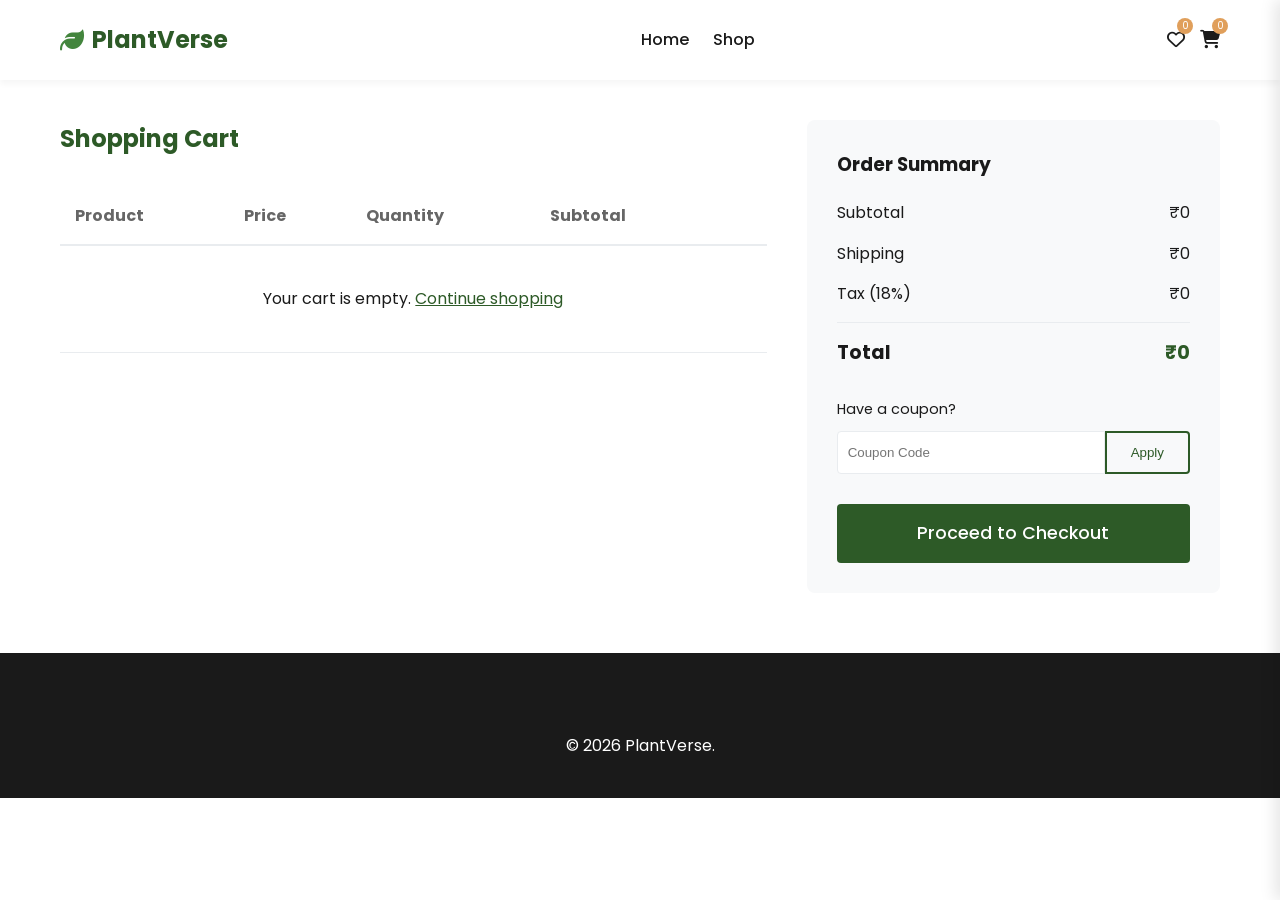
<file: cart.html>
<!DOCTYPE html>
<html lang="en">
<head>
    <meta charset="UTF-8">
    <meta name="viewport" content="width=device-width, initial-scale=1.0">
    <title>Shopping Cart - PlantVerse</title>
    <link rel="stylesheet" href="css/style.css">
    <link rel="stylesheet" href="https://cdnjs.cloudflare.com/ajax/libs/font-awesome/6.4.0/css/all.min.css">
    <style>
        .cart-page-container { margin-top: 120px; min-height: 50vh; display: flex; gap: 40px; margin-bottom: 60px; }
        .cart-main { flex: 2; }
        .cart-summary { flex: 1; background: var(--bg-light); padding: 30px; border-radius: 8px; height: fit-content; }
        
        .cart-table { width: 100%; border-collapse: collapse; }
        .cart-table th { text-align: left; padding: 15px; border-bottom: 2px solid var(--border-color); color: var(--text-light); }
        .cart-table td { padding: 20px 15px; border-bottom: 1px solid var(--border-color); vertical-align: middle; }
        
        .cart-product-info { display: flex; align-items: center; gap: 15px; }
        .cart-product-info img { width: 80px; height: 80px; object-fit: cover; border-radius: 8px; }
        
        .summary-row { display: flex; justify-content: space-between; margin-bottom: 15px; }
        .summary-total { font-size: 1.2rem; font-weight: bold; border-top: 1px solid var(--border-color); padding-top: 15px; margin-top: 15px; }
        
        .coupon-box { display: flex; margin-bottom: 30px; }
        .coupon-box input { flex: 1; padding: 10px; border: 1px solid var(--border-color); border-radius: 4px 0 0 4px; }
        .coupon-box button { border-radius: 0 4px 4px 0; }
        
        @media (max-width: 768px) {
            .cart-page-container { flex-direction: column; }
            .cart-table thead { display: none; }
            .cart-table td { display: block; text-align: right; }
            .cart-table td:before { content: attr(data-label); float: left; font-weight: bold; }
            .cart-product-info { flex-direction: column; align-items: flex-start; }
        }
    </style>
</head>
<body>

    <!-- Header -->
    <header id="header">
        <div class="container nav-container">
            <a href="index.html" class="logo"><i class="fas fa-leaf"></i> PlantVerse</a>
            <ul class="nav-links">
                <li><a href="index.html">Home</a></li>
                <li><a href="shop.html">Shop</a></li>
            </ul>
            <div class="nav-icons">
                <a href="wishlist.html" id="heart-icon"><i class="far fa-heart"></i><span class="badge" id="wishlist-count">0</span></a>
                <div id="cart-icon"><i class="fas fa-shopping-cart"></i><span class="badge" id="cart-count">0</span></div>
            </div>
        </div>
    </header>

    <div class="container cart-page-container">
        <div class="cart-main">
            <h2 style="margin-bottom: 30px; color: var(--primary-color);">Shopping Cart</h2>
            <table class="cart-table" id="main-cart-table">
                <thead>
                    <tr>
                        <th>Product</th>
                        <th>Price</th>
                        <th>Quantity</th>
                        <th>Subtotal</th>
                        <th></th>
                    </tr>
                </thead>
                <tbody id="cart-page-items">
                    <!-- Loaded via JS -->
                </tbody>
            </table>
        </div>
        
        <div class="cart-summary fade-in">
            <h3 style="margin-bottom: 20px;">Order Summary</h3>
            <div class="summary-row">
                <span>Subtotal</span>
                <span id="summary-subtotal">₹0</span>
            </div>
            <div class="summary-row">
                <span>Shipping</span>
                <span id="summary-shipping">₹0</span>
            </div>
            <div class="summary-row">
                <span>Tax (18%)</span>
                <span id="summary-tax">₹0</span>
            </div>
            
            <div class="summary-row summary-total">
                <span>Total</span>
                <span id="summary-total" style="color:var(--primary-color);">₹0</span>
            </div>
            
            <div style="margin-top: 30px;">
                <p style="font-size: 0.9rem; margin-bottom: 10px;">Have a coupon?</p>
                <div class="coupon-box">
                    <input type="text" placeholder="Coupon Code">
                    <button class="btn btn-outline">Apply</button>
                </div>
            </div>
            
            <a href="checkout.html" class="btn" style="width: 100%; text-align: center; font-size: 1.1rem; padding: 15px;">Proceed to Checkout</a>
        </div>
    </div>

    <!-- Modals and Toasts (reused) -->
    <div class="toast-container" id="toast-container"></div>
    <div class="modal-overlay" id="modal-overlay-cart" style="z-index: 2400;"></div>
    <div class="cart-sidebar" id="cart-sidebar">
        <div class="cart-header"><h3>Your Cart</h3><i class="fas fa-times close-cart" id="close-cart"></i></div>
        <div class="cart-items" id="cart-items"></div>
        <div class="cart-footer">
            <div class="cart-total"><span>Total:</span><span id="cart-total-price">₹0</span></div>
            <a href="checkout.html" class="btn" style="width:100%;">Checkout</a>
        </div>
    </div>

    <footer>
        <div class="container" style="text-align: center; padding: 20px;">
            <p>&copy; 2026 PlantVerse.</p>
        </div>
    </footer>

    <script src="js/data.js"></script>
    <script src="js/app.js"></script>
    <script>
        document.addEventListener('DOMContentLoaded', () => {
            const tbody = document.getElementById('cart-page-items');
            const subtotalEl = document.getElementById('summary-subtotal');
            const shippingEl = document.getElementById('summary-shipping');
            const taxEl = document.getElementById('summary-tax');
            const totalEl = document.getElementById('summary-total');
            
            function renderCartPage() {
                if(cart.length === 0) {
                    tbody.innerHTML = '<tr><td colspan="5" style="text-align:center; padding: 40px;">Your cart is empty. <a href="shop.html" style="color:var(--primary-color); text-decoration:underline;">Continue shopping</a></td></tr>';
                    subtotalEl.innerText = '₹0';
                    shippingEl.innerText = '₹0';
                    taxEl.innerText = '₹0';
                    totalEl.innerText = '₹0';
                    return;
                }
                
                let subtotal = 0;
                tbody.innerHTML = cart.map(item => {
                    const st = item.price * item.quantity;
                    subtotal += st;
                    return `
                        <tr>
                            <td data-label="Product">
                                <div class="cart-product-info">
                                    <img src="${item.image}" alt="${item.name}">
                                    <div>
                                        <h4 style="margin-bottom:5px;">${item.name}</h4>
                                        <div style="font-size:0.85rem; color:var(--text-light);">${item.category}</div>
                                    </div>
                                </div>
                            </td>
                            <td data-label="Price" style="font-weight:600;">₹${item.price}</td>
                            <td data-label="Quantity">
                                <div class="qty-control" style="margin-bottom:0;">
                                    <button class="qty-btn" onclick="updateCartPage(${item.id}, -1)">-</button>
                                    <span>${item.quantity}</span>
                                    <button class="qty-btn" onclick="updateCartPage(${item.id}, 1)">+</button>
                                </div>
                            </td>
                            <td data-label="Subtotal" style="font-weight:600; color:var(--primary-color);">₹${st}</td>
                            <td data-label="Remove" style="text-align:center;">
                                <i class="fas fa-trash" style="color:#f44336; cursor:pointer;" onclick="removeCartPage(${item.id})"></i>
                            </td>
                        </tr>
                    `;
                }).join('');
                
                const shipping = subtotal > 999 ? 0 : 150;
                const tax = Math.round(subtotal * 0.18);
                const grandTotal = subtotal + shipping + tax;
                
                subtotalEl.innerText = `₹${subtotal}`;
                shippingEl.innerText = shipping === 0 ? 'Free' : `₹${shipping}`;
                taxEl.innerText = `₹${tax}`;
                totalEl.innerText = `₹${grandTotal}`;
            }
            
            window.updateCartPage = function(id, delta) {
                updateQuantity(id, delta);
                renderCartPage();
            };
            window.removeCartPage = function(id) {
                removeFromCart(id);
                renderCartPage();
            };
            
            renderCartPage();
        });
    </script>
</body>
</html>
</file>
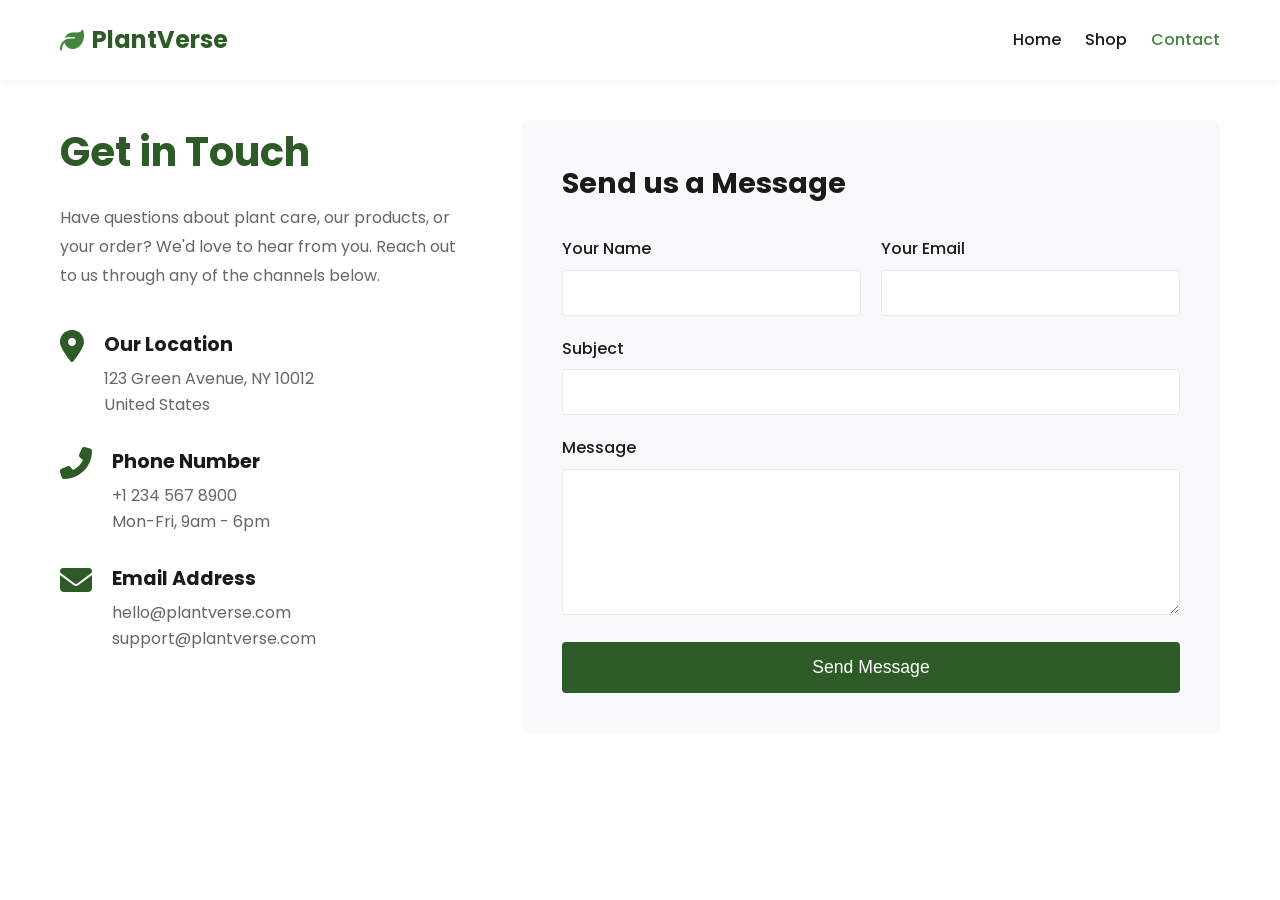
<file: contact.html>
<!DOCTYPE html>
<html lang="en">
<head>
    <meta charset="UTF-8">
    <meta name="viewport" content="width=device-width, initial-scale=1.0">
    <title>Contact Us - PlantVerse</title>
    <link rel="stylesheet" href="css/style.css">
    <link rel="stylesheet" href="https://cdnjs.cloudflare.com/ajax/libs/font-awesome/6.4.0/css/all.min.css">
    <style>
        .contact-container { display: flex; gap: 50px; margin-top: 120px; margin-bottom: 80px; }
        .contact-info { flex: 1; }
        .contact-form-section { flex: 1.5; background: var(--bg-light); padding: 40px; border-radius: 8px; }
        
        .info-card { display: flex; gap: 20px; margin-bottom: 30px; }
        .info-card i { font-size: 2rem; color: var(--primary-color); }
        .info-card h4 { margin-bottom: 5px; font-size: 1.2rem; }
        .info-card p { color: var(--text-light); }
        
        .c-form .form-group { margin-bottom: 20px; }
        .c-form label { display: block; margin-bottom: 8px; font-weight: 500; }
        .c-form input, .c-form textarea { width: 100%; padding: 12px; border: 1px solid var(--border-color); border-radius: 4px; font-family: var(--font-main); }
        
        @media (max-width: 768px) {
            .contact-container { flex-direction: column; }
        }
    </style>
</head>
<body>

    <header id="header">
        <div class="container nav-container">
            <a href="index.html" class="logo"><i class="fas fa-leaf"></i> PlantVerse</a>
            <ul class="nav-links">
                <li><a href="index.html">Home</a></li>
                <li><a href="shop.html">Shop</a></li>
                <li><a href="contact.html" style="color:var(--secondary-color);">Contact</a></li>
            </ul>
        </div>
    </header>

    <div class="container contact-container">
        <div class="contact-info fade-in">
            <h2 style="color: var(--primary-color); margin-bottom: 20px; font-size: 2.5rem;">Get in Touch</h2>
            <p style="color: var(--text-light); margin-bottom: 40px; line-height: 1.8;">Have questions about plant care, our products, or your order? We'd love to hear from you. Reach out to us through any of the channels below.</p>
            
            <div class="info-card">
                <i class="fas fa-map-marker-alt"></i>
                <div>
                    <h4>Our Location</h4>
                    <p>123 Green Avenue, NY 10012<br>United States</p>
                </div>
            </div>
            <div class="info-card">
                <i class="fas fa-phone-alt"></i>
                <div>
                    <h4>Phone Number</h4>
                    <p>+1 234 567 8900<br>Mon-Fri, 9am - 6pm</p>
                </div>
            </div>
            <div class="info-card">
                <i class="fas fa-envelope"></i>
                <div>
                    <h4>Email Address</h4>
                    <p>hello@plantverse.com<br>support@plantverse.com</p>
                </div>
            </div>
        </div>
        
        <div class="contact-form-section fade-in">
            <h3 style="margin-bottom: 30px; font-size: 1.8rem;">Send us a Message</h3>
            <form class="c-form" onsubmit="event.preventDefault(); showToast('Message Sent Successfully!'); this.reset();">
                <div style="display: flex; gap: 20px;">
                    <div class="form-group" style="flex:1;">
                        <label>Your Name</label>
                        <input type="text" required>
                    </div>
                    <div class="form-group" style="flex:1;">
                        <label>Your Email</label>
                        <input type="email" required>
                    </div>
                </div>
                <div class="form-group">
                    <label>Subject</label>
                    <input type="text" required>
                </div>
                <div class="form-group">
                    <label>Message</label>
                    <textarea rows="6" required></textarea>
                </div>
                <button type="submit" class="btn" style="width: 100%; font-size: 1.1rem; padding: 15px;">Send Message</button>
            </form>
        </div>
    </div>
    
    <div class="toast-container" id="toast-container"></div>
    <script src="js/app.js"></script>

</body>
</html>
</file>
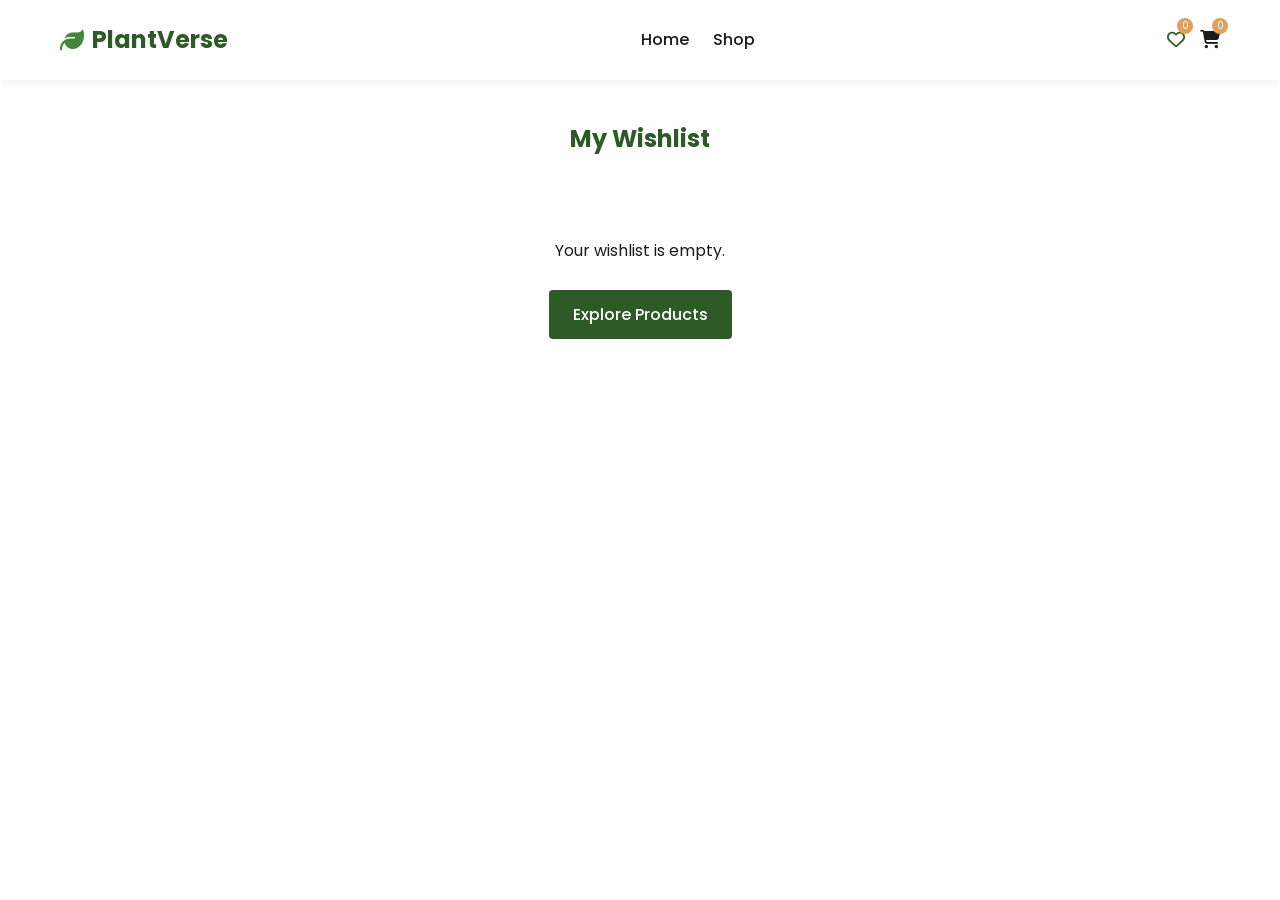
<file: wishlist.html>
<!DOCTYPE html>
<html lang="en">
<head>
    <meta charset="UTF-8">
    <meta name="viewport" content="width=device-width, initial-scale=1.0">
    <title>Wishlist - PlantVerse</title>
    <link rel="stylesheet" href="css/style.css">
    <link rel="stylesheet" href="https://cdnjs.cloudflare.com/ajax/libs/font-awesome/6.4.0/css/all.min.css">
</head>
<body>

    <header id="header">
        <div class="container nav-container">
            <a href="index.html" class="logo"><i class="fas fa-leaf"></i> PlantVerse</a>
            <ul class="nav-links">
                <li><a href="index.html">Home</a></li>
                <li><a href="shop.html">Shop</a></li>
            </ul>
            <div class="nav-icons">
                <a href="wishlist.html" id="heart-icon"><i class="far fa-heart" style="color:var(--primary-color);"></i><span class="badge" id="wishlist-count">0</span></a>
                <div id="cart-icon"><i class="fas fa-shopping-cart"></i><span class="badge" id="cart-count">0</span></div>
            </div>
        </div>
    </header>

    <div class="container" style="margin-top: 120px; min-height: 60vh;">
        <h2 style="margin-bottom: 30px; color: var(--primary-color); text-align: center;">My Wishlist</h2>
        
        <div class="product-grid" id="wishlist-products">
            <!-- Rendered by JS -->
        </div>
    </div>

    <!-- Modals -->
    <div class="toast-container" id="toast-container"></div>

    <script src="js/data.js"></script>
    <script src="js/app.js"></script>
    <script>
        document.addEventListener('DOMContentLoaded', () => {
            const container = document.getElementById('wishlist-products');
            
            function renderWishlistPage() {
                if(wishlist.length === 0) {
                    container.innerHTML = '<div style="grid-column: 1/-1; text-align:center; padding: 50px;">Your wishlist is empty. <br><br><a href="shop.html" class="btn">Explore Products</a></div>';
                    return;
                }
                
                const items = products.filter(p => wishlist.includes(p.id));
                container.innerHTML = items.map(p => {
                    return `
                        <div class="product-card fade-in visible" data-id="${p.id}">
                            <button class="wishlist-btn active" onclick="removeWishlist(${p.id}, event)">
                                <i class="fas fa-trash"></i>
                            </button>
                            <div class="product-image">
                                <img src="${p.image}" alt="${p.name}">
                            </div>
                            <div class="product-info">
                                <h3 class="product-title">${p.name}</h3>
                                <div class="product-price-row">
                                    <div class="product-price">₹${p.price}</div>
                                    <button class="btn btn-outline" style="padding: 8px 15px; font-size:0.8rem;" onclick="addToCart(${p.id}, event)">Add to Cart</button>
                                </div>
                            </div>
                        </div>
                    `;
                }).join('');
            }
            
            window.removeWishlist = function(id, event) {
                toggleWishlist(id, event);
                renderWishlistPage();
            };
            
            renderWishlistPage();
        });
    </script>
</body>
</html>
</file>
<file: css/style.css>
@import url('https://fonts.googleapis.com/css2?family=Poppins:wght@300;400;500;600;700&display=swap');
@import url('https://cdnjs.cloudflare.com/ajax/libs/font-awesome/6.4.0/css/all.min.css');

:root {
  --primary-color: #2d5a27;
  --secondary-color: #43853d;
  --accent-color: #e09f5b;
  --text-dark: #1a1a1a;
  --text-light: #666666;
  --bg-light: #f8f9fa;
  --bg-white: #ffffff;
  --border-color: #e9ecef;
  --transition: all 0.4s cubic-bezier(0.25, 0.8, 0.25, 1);
  --font-main: 'Poppins', sans-serif;
  --shadow-sm: 0 4px 6px rgba(0,0,0,0.04);
  --shadow-md: 0 8px 15px rgba(0,0,0,0.08);
  --shadow-lg: 0 15px 30px rgba(0,0,0,0.12);
}

* {
  margin: 0;
  padding: 0;
  box-sizing: border-box;
}

body {
  font-family: var(--font-main);
  color: var(--text-dark);
  background-color: var(--bg-white);
  line-height: 1.6;
  overflow-x: hidden;
  scroll-behavior: smooth;
}

ul { list-style: none; }
a { text-decoration: none; color: inherit; }

/* Utilities */
.container {
  max-width: 1200px;
  margin: 0 auto;
  padding: 0 20px;
}
.btn {
  display: inline-block;
  padding: 12px 24px;
  background-color: var(--primary-color);
  color: white;
  border: none;
  border-radius: 4px;
  cursor: pointer;
  font-weight: 500;
  transition: var(--transition);
  text-align: center;
}
.btn:hover {
  background-color: #1b5e20;
  transform: translateY(-2px);
  box-shadow: var(--shadow-md);
}
.btn-outline {
  background-color: transparent;
  color: var(--primary-color);
  border: 2px solid var(--primary-color);
}
.btn-outline:hover {
  background-color: var(--primary-color);
  color: white;
}
.btn-accent {
  background-color: var(--accent-color);
}
.btn-accent:hover {
  background-color: #e65100;
}

/* Animations */
.fade-in {
  opacity: 0;
  transform: translateY(30px);
  transition: opacity 0.8s ease, transform 0.8s ease;
}
.fade-in.visible {
  opacity: 1;
  transform: translateY(0);
}

@keyframes float {
  0% { transform: translateY(0px); }
  50% { transform: translateY(-15px); }
  100% { transform: translateY(0px); }
}

/* Header & Navbar */
header {
  background-color: rgba(255, 255, 255, 0.95);
  backdrop-filter: blur(10px);
  position: fixed;
  width: 100%;
  top: 0;
  z-index: 1000;
  transition: var(--transition);
  box-shadow: var(--shadow-sm);
}
header.scrolled {
  padding: 5px 0;
  box-shadow: var(--shadow-md);
  background-color: rgba(255, 255, 255, 0.98);
}
.nav-container {
  display: flex;
  justify-content: space-between;
  align-items: center;
  height: 80px;
}
.logo {
  font-size: 24px;
  font-weight: 700;
  color: var(--primary-color);
  display: flex;
  align-items: center;
  gap: 8px;
}
.logo i { color: var(--secondary-color); }

.nav-links {
  display: flex;
  gap: 24px;
}
.nav-links li { position: relative; }
.nav-links a {
  font-weight: 500;
  transition: var(--transition);
}
.nav-links a:hover { color: var(--secondary-color); }

/* Mega Menu */
.mega-menu {
  position: absolute;
  top: 100%;
  left: 50%;
  transform: translateX(-50%) translateY(20px);
  background: white;
  width: 600px;
  padding: 30px;
  border-radius: 8px;
  box-shadow: var(--shadow-lg);
  display: flex;
  gap: 30px;
  opacity: 0;
  visibility: hidden;
  transition: var(--transition);
  pointer-events: none;
}
.nav-links li:hover .mega-menu {
  opacity: 1;
  visibility: visible;
  transform: translateX(-50%) translateY(0);
  pointer-events: auto;
}
.mega-col h4 {
  color: var(--primary-color);
  margin-bottom: 15px;
  border-bottom: 1px solid var(--border-color);
  padding-bottom: 5px;
}
.mega-col ul { display: flex; flex-direction: column; gap: 10px; }

.nav-icons {
  display: flex;
  gap: 15px;
  align-items: center;
}
.nav-icons > div, .nav-icons > a {
  position: relative;
  cursor: pointer;
  font-size: 18px;
  color: var(--text-dark);
  transition: var(--transition);
}
.nav-icons > div:hover, .nav-icons > a:hover { color: var(--primary-color); }
.badge {
  position: absolute;
  top: -8px;
  right: -8px;
  background-color: var(--accent-color);
  color: white;
  font-size: 10px;
  width: 16px;
  height: 16px;
  border-radius: 50%;
  display: flex;
  justify-content: center;
  align-items: center;
}
.mobile-toggle { display: none; font-size: 24px; cursor: pointer; }

/* Hero Section */
.hero {
  position: relative;
  display: flex;
  align-items: center;
  min-height: 90vh;
  padding-top: 80px; /* to account for header */
  background: linear-gradient(to right, rgba(26, 36, 33, 0.85), rgba(26, 36, 33, 0.4)), url('https://images.unsplash.com/photo-1466692476868-aef1dfb1e735?w=1800&q=80') center/cover no-repeat;
  color: white;
}
.hero-content {
  max-width: 650px;
}
.hero-content h1 {
  font-size: 4.5rem;
  color: white;
  line-height: 1.1;
  margin-bottom: 25px;
  font-weight: 700;
  letter-spacing: -1px;
}
.hero-content p {
  font-size: 1.25rem;
  color: rgba(255, 255, 255, 0.9);
  margin-bottom: 40px;
  font-weight: 300;
}
.hero .btn {
  padding: 15px 35px;
  font-size: 1.1rem;
  border-radius: 50px;
}
.hero .btn-accent {
  background-color: var(--accent-color);
  color: white;
  font-weight: 600;
}
.hero .btn-accent:hover {
  background-color: #c98a4a;
  box-shadow: 0 10px 20px rgba(224, 159, 91, 0.3);
  transform: translateY(-3px);
}

/* Category Grid */
.categories-section { padding: 60px 0; }
.section-title {
  text-align: center;
  margin-bottom: 40px;
  font-size: 2.2rem;
  color: var(--primary-color);
}
.category-grid {
  display: grid;
  grid-template-columns: repeat(auto-fit, minmax(180px, 1fr));
  gap: 20px;
}
.category-card {
  background: white;
  padding: 30px 20px;
  border-radius: 10px;
  text-align: center;
  box-shadow: var(--shadow-sm);
  transition: var(--transition);
  cursor: pointer;
  border: 1px solid var(--border-color);
}
.category-card i {
  font-size: 2rem;
  color: var(--secondary-color);
  margin-bottom: 15px;
  transition: var(--transition);
}
.category-card:hover {
  background: var(--primary-color);
  color: white;
  transform: translateY(-10px);
}
.category-card:hover i { color: white; }

/* Product Grid */
.products-section { padding: 60px 0; background: var(--bg-light); }
.product-grid {
  display: grid;
  grid-template-columns: repeat(auto-fill, minmax(250px, 1fr));
  gap: 30px;
}
.product-card {
  background: white;
  border-radius: 12px;
  overflow: hidden;
  box-shadow: var(--shadow-sm);
  transition: var(--transition);
  position: relative;
}
.product-card:hover {
  transform: scale(1.03);
  box-shadow: var(--shadow-lg);
}
.product-image {
  position: relative;
  height: 250px;
  overflow: hidden;
  cursor: pointer;
}
.product-image img {
  width: 100%;
  height: 100%;
  object-fit: cover;
  transition: transform 0.5s ease;
}
.product-card:hover .product-image img { transform: scale(1.1); }
.product-badge {
  position: absolute;
  top: 10px;
  left: 10px;
  background: var(--accent-color);
  color: white;
  padding: 4px 10px;
  font-size: 0.8rem;
  border-radius: 20px;
  font-weight: 500;
}
.wishlist-btn {
  position: absolute;
  top: 10px;
  right: 10px;
  background: white;
  border: none;
  width: 35px;
  height: 35px;
  border-radius: 50%;
  display: flex;
  align-items: center;
  justify-content: center;
  cursor: pointer;
  box-shadow: var(--shadow-sm);
  transition: var(--transition);
  color: #ccc;
}
.wishlist-btn.active { color: #e53935; }
.wishlist-btn:hover { color: #e53935; transform: scale(1.1); }
.quick-view-overlay {
  position: absolute;
  bottom: -50px;
  left: 0;
  width: 100%;
  background: rgba(255, 255, 255, 0.9);
  padding: 10px;
  text-align: center;
  transition: var(--transition);
  display: flex;
  justify-content: center;
}
.product-card:hover .quick-view-overlay { bottom: 0; }
.product-info { padding: 20px; }
.product-category { font-size: 0.85rem; color: var(--text-light); }
.product-title {
  font-size: 1.1rem;
  margin: 5px 0 10px;
  font-weight: 600;
}
.product-rating {
  color: #FFC107;
  font-size: 0.9rem;
  margin-bottom: 10px;
}
.product-rating span { color: var(--text-light); font-size: 0.8rem; margin-left: 5px; }
.product-price-row {
  display: flex;
  justify-content: space-between;
  align-items: center;
}
.product-price { font-size: 1.2rem; font-weight: 700; color: var(--primary-color); }
.add-to-cart-btn {
  background: var(--primary-color);
  color: white;
  border: none;
  width: 40px;
  height: 40px;
  border-radius: 50%;
  cursor: pointer;
  transition: var(--transition);
}
.add-to-cart-btn:hover { background: var(--accent-color); transform: rotate(15deg); }

/* Modals */
.modal-overlay {
  position: fixed;
  top: 0; left: 0; width: 100%; height: 100%;
  background: rgba(0,0,0,0.6);
  z-index: 2000;
  display: flex;
  justify-content: center;
  align-items: center;
  opacity: 0;
  visibility: hidden;
  transition: var(--transition);
}
.modal-overlay.active {
  opacity: 1; visibility: visible;
}
.modal-content {
  background: white;
  padding: 30px;
  border-radius: 12px;
  position: relative;
  max-width: 500px;
  width: 90%;
  transform: translateY(-50px);
  transition: var(--transition);
}
.modal-overlay.active .modal-content { transform: translateY(0); }
.close-modal {
  position: absolute;
  top: 15px; right: 15px;
  font-size: 20px;
  cursor: pointer;
  color: var(--text-light);
}
.close-modal:hover { color: var(--text-dark); }

/* Quick View Modal Specific */
#quick-view-modal .modal-content {
  max-width: 800px;
  display: flex;
  gap: 30px;
}
#quick-view-modal .qv-image { flex: 1; }
#quick-view-modal .qv-image img { width: 100%; border-radius: 8px; }
#quick-view-modal .qv-details { flex: 1; }
#quick-view-modal .qv-price { font-size: 1.5rem; color: var(--primary-color); font-weight: bold; margin: 10px 0; }
#quick-view-modal .qv-desc { margin-bottom: 20px; color: var(--text-light); }
.qty-control {
  display: flex;
  align-items: center;
  gap: 10px;
  margin-bottom: 20px;
}
.qty-btn {
  background: var(--bg-light); border: 1px solid var(--border-color);
  width: 30px; height: 30px; border-radius: 4px; cursor: pointer;
}

/* Auth Modals */
.auth-form { display: flex; flex-direction: column; gap: 15px; }
.auth-form input {
  padding: 12px; border: 1px solid var(--border-color); border-radius: 4px;
  font-family: var(--font-main);
}
.auth-switch { text-align: center; margin-top: 15px; font-size: 0.9rem; }
.auth-switch a { color: var(--primary-color); font-weight: 600; cursor: pointer; }

/* Toast Notifications */
.toast-container {
  position: fixed;
  bottom: 20px;
  right: 20px;
  z-index: 3000;
  display: flex;
  flex-direction: column;
  gap: 10px;
}
.toast {
  background: white;
  border-left: 4px solid var(--primary-color);
  padding: 15px 20px;
  border-radius: 4px;
  box-shadow: var(--shadow-lg);
  display: flex;
  align-items: center;
  gap: 15px;
  transform: translateX(120%);
  transition: transform 0.3s ease;
}
.toast.show { transform: translateX(0); }
.toast.error { border-left-color: #f44336; }
.toast i { color: var(--primary-color); font-size: 1.2rem; }
.toast.error i { color: #f44336; }

/* Back to Top */
#back-to-top {
  position: fixed; bottom: 30px; right: 30px;
  background: var(--primary-color); color: white;
  width: 45px; height: 45px; border-radius: 50%;
  border: none; cursor: pointer;
  box-shadow: var(--shadow-md);
  opacity: 0; visibility: hidden;
  transition: var(--transition);
  z-index: 999;
}
#back-to-top.visible { opacity: 1; visibility: visible; }
#back-to-top:hover { transform: translateY(-5px); background: var(--accent-color); }

/* Cart Sidebar */
.cart-sidebar {
  position: fixed; top: 0; right: -400px;
  width: 400px; height: 100vh;
  background: white; z-index: 2500;
  box-shadow: -5px 0 15px rgba(0,0,0,0.1);
  transition: right 0.4s ease;
  display: flex; flex-direction: column;
}
.cart-sidebar.open { right: 0; }
.cart-header {
  padding: 20px; border-bottom: 1px solid var(--border-color);
  display: flex; justify-content: space-between; align-items: center;
}
.close-cart { cursor: pointer; font-size: 20px; }
.cart-items { flex: 1; overflow-y: auto; padding: 20px; display: flex; flex-direction: column; gap: 15px; }
.cart-item { display: flex; gap: 15px; border-bottom: 1px solid #eee; padding-bottom: 15px; }
.cart-item img { width: 80px; height: 80px; object-fit: cover; border-radius: 8px; }
.cart-item-info { flex: 1; }
.cart-item-title { font-weight: 600; font-size: 0.95rem; }
.cart-item-price { color: var(--primary-color); font-weight: bold; margin: 5px 0; }
.cart-item-remove { color: #f44336; cursor: pointer; font-size: 0.85rem; }
.cart-footer { padding: 20px; border-top: 1px solid var(--border-color); }
.cart-total { display: flex; justify-content: space-between; font-weight: bold; font-size: 1.2rem; margin-bottom: 15px; }

/* Skeleton Loading */
.skeleton { background: #eee; background: linear-gradient(110deg, #ececec 8%, #f5f5f5 18%, #ececec 33%);
  border-radius: 5px; background-size: 200% 100%; animation: 1.5s shine linear infinite;
}
@keyframes shine { to { background-position-x: -200%; } }

/* Footer */
footer { background: #1a1a1a; color: #fff; padding: 60px 0 20px; margin-top: 60px; }
.footer-grid { display: grid; grid-template-columns: repeat(auto-fit, minmax(200px, 1fr)); gap: 40px; margin-bottom: 40px; }
.footer-col h3 { margin-bottom: 20px; color: var(--secondary-color); }
.footer-col p { color: #aaa; margin-bottom: 15px; }
.footer-links li { margin-bottom: 10px; }
.footer-links a { color: #aaa; transition: var(--transition); }
.footer-links a:hover { color: var(--secondary-color); padding-left: 5px; }
.social-icons { display: flex; gap: 15px; }
.social-icons a {
  width: 40px; height: 40px; background: #333; display: flex; align-items: center; justify-content: center;
  border-radius: 50%; color: white; transition: var(--transition);
}
.social-icons a:hover { background: var(--secondary-color); transform: translateY(-3px); }
.footer-bottom { text-align: center; padding-top: 20px; border-top: 1px solid #333; color: #aaa; }

/* Responsive */
@media (max-width: 992px) {
  .hero { min-height: 80vh; justify-content: center; text-align: center; background-position: 70% center; }
  .hero-content { max-width: 100%; padding: 0 20px; margin-bottom: 0; }
  .hero-content h1 { font-size: 3rem; }
  .nav-links { display: none; }
  .mobile-toggle { display: block; }
  .cart-sidebar { width: 100%; right: -100%; }
}
</file>
